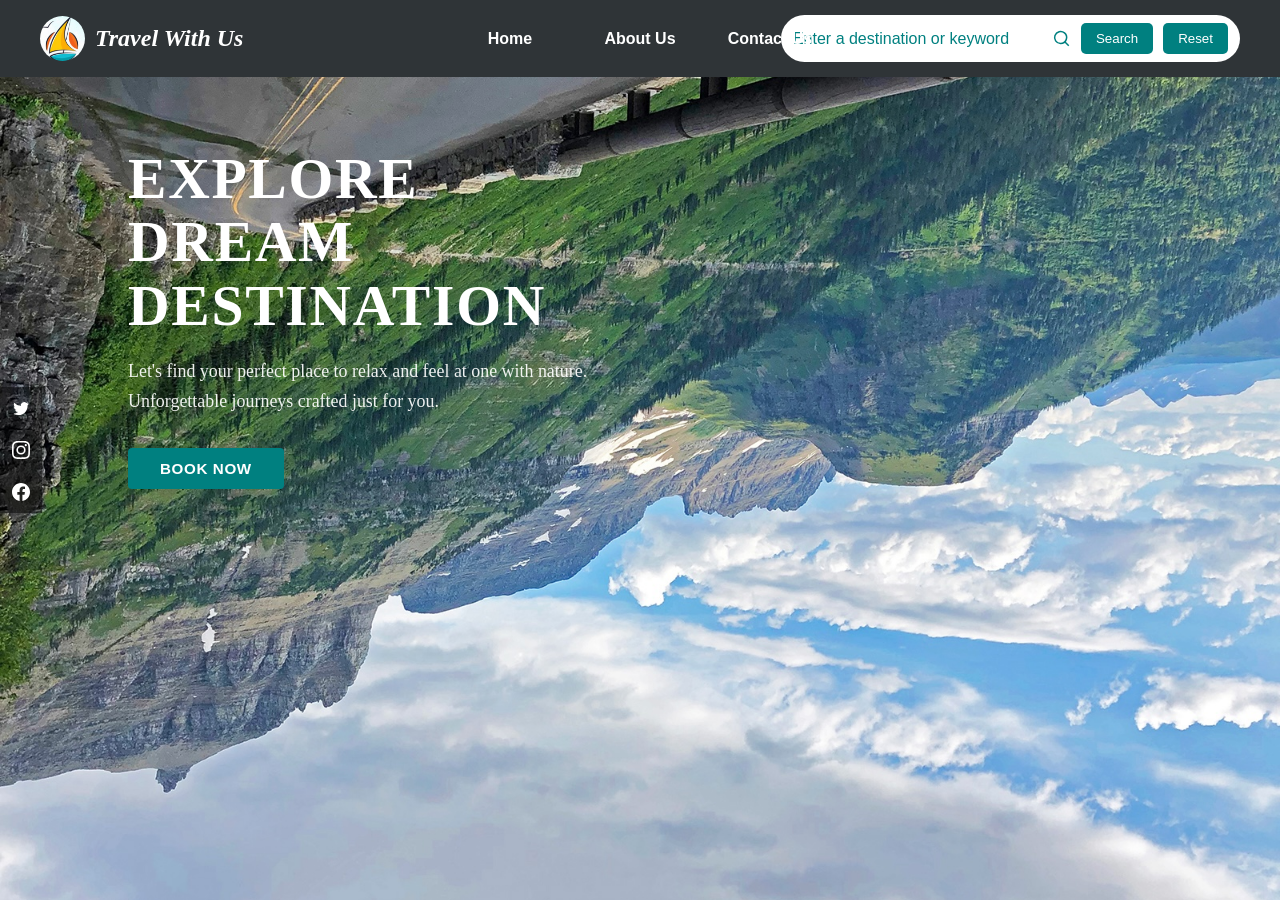
<file: index.html>
<!DOCTYPE html>
<html lang="en">
<head>
  <meta charset="UTF-8">
  <title>Travel with Us</title>
  <link rel="stylesheet" href="./travel_recomendations.css">
  <style>
    html, body {
        height: 100%;
        margin: 0;
    }

    body {
        background-image: url("img/road-trip.jpg");
        background-size: cover;
        background-position: center;
        background-repeat: no-repeat;
        background-attachment: fixed;
    }
    </style>
</head>
<body>
    <!-- Navigation Bar -->
    <nav>
        <div class="logo">
            <img src="img/logo.jpg">
            <h2>Travel With Us</h2>
        </div>
    
        <ul class="nav-links">
            <li><a href="index.html">Home</a></li>
            <li><a href="about.html">About Us</a></li>
            <li><a href="contact.html">Contact Us</a></li>
        </ul>
    
        <div class="search-container">
            <input type="text" id="destinationInput" placeholder="Enter a destination or keyword">
                <svg width="18" height="18" viewBox="0 0 24 24">
                  <path d="M10 18a8 8 0 1 1 5.3-14.1A8 8 0 0 1 10 18zm11 3-6-6"
                        stroke="#008080" fill="none" stroke-width="2"/>
                </svg>
            <button type="button" id="btnSearch">Search</button>
            <button type="button" id="btnReset">Reset</button>
        </div>
    </nav>
    <div class="intro">
        <h1 class="intro-title">Explore Dream<br>Destination</h1>
        <p class="intro-subtitle">
          Let's find your perfect place to relax and feel at one with nature.
          Unforgettable journeys crafted just for you.
        </p>
        <div class="intro-actions">
          <button class="btn-book">Book Now</button>
        </div>
      </div>

      <div class="social-sidebar">
        <a href="#" class="social-link" aria-label="Twitter">
          <svg viewBox="0 0 24 24" fill="currentColor">
            <path d="M22.46 6c-.77.35-1.6.58-2.46.69a4.28 4.28 0 0 0 1.88-2.37 8.6 8.6 0 0 1-2.72 1.04 4.27 4.27 0 0 0-7.28 3.9A12.1 12.1 0 0 1 3.1 4.86a4.27 4.27 0 0 0 1.32 5.7 4.23 4.23 0 0 1-1.93-.53v.05a4.27 4.27 0 0 0 3.42 4.18 4.3 4.3 0 0 1-1.93.07 4.27 4.27 0 0 0 3.99 2.97A8.57 8.57 0 0 1 2 19.54a12.1 12.1 0 0 0 6.56 1.92c7.88 0 12.2-6.53 12.2-12.2l-.01-.56A8.68 8.68 0 0 0 22.46 6z"/>
          </svg>
        </a>
        <a href="#" class="social-link" aria-label="Instagram">
          <svg viewBox="0 0 24 24" fill="currentColor">
            <path d="M12 2.163c3.204 0 3.584.012 4.85.07 1.366.062 2.633.334 3.608 1.308.975.975 1.246 2.242 1.308 3.608.058 1.266.07 1.646.07 4.85s-.012 3.584-.07 4.85c-.062 1.366-.334 2.633-1.308 3.608-.975.975-2.242 1.246-3.608 1.308-1.266.058-1.646.07-4.85.07s-3.584-.012-4.85-.07c-1.366-.062-2.633-.334-3.608-1.308-.975-.975-1.246-2.242-1.308-3.608C2.175 15.584 2.163 15.204 2.163 12s.012-3.584.07-4.85c.062-1.366.334-2.633 1.308-3.608.975-.975 2.242-1.246 3.608-1.308C8.416 2.175 8.796 2.163 12 2.163zm0-2.163C8.741 0 8.332.014 7.052.072 5.197.157 3.355.673 2.014 2.014.673 3.355.157 5.197.072 7.052.014 8.332 0 8.741 0 12c0 3.259.014 3.668.072 4.948.085 1.855.601 3.697 1.942 5.038 1.341 1.341 3.183 1.857 5.038 1.942C8.332 23.986 8.741 24 12 24s3.668-.014 4.948-.072c1.855-.085 3.697-.601 5.038-1.942 1.341-1.341 1.857-3.183 1.942-5.038.058-1.28.072-1.689.072-4.948s-.014-3.668-.072-4.948c-.085-1.855-.601-3.697-1.942-5.038C20.645.673 18.803.157 16.948.072 15.668.014 15.259 0 12 0zm0 5.838a6.162 6.162 0 1 0 0 12.324 6.162 6.162 0 0 0 0-12.324zm0 10.162a4 4 0 1 1 0-8 4 4 0 0 1 0 8zm6.406-11.845a1.44 1.44 0 1 0 0 2.881 1.44 1.44 0 0 0 0-2.881z"/>
          </svg>
        </a>
        <a href="#" class="social-link" aria-label="Facebook">
          <svg viewBox="0 0 24 24" fill="currentColor">
            <path d="M24 12.073C24 5.405 18.627 0 12 0S0 5.405 0 12.073C0 18.1 4.388 23.094 10.125 24v-8.437H7.078v-3.49h3.047V9.413c0-3.007 1.792-4.669 4.533-4.669 1.312 0 2.686.235 2.686.235v2.953H15.83c-1.491 0-1.956.925-1.956 1.874v2.25h3.328l-.532 3.49h-2.796V24C19.612 23.094 24 18.1 24 12.073z"/>
          </svg>
        </a>
    </div>

    <div id="result"></div>

<script src="./travel_recomendation.js"></script>
</body>
</html>
</file>
<file: travel_recomendations.css>
* {
    margin: 0;
    padding: 0;
    box-sizing: border-box;
}

/* Navigation */
nav {
    background-color: #2f3437;
    padding: 15px 40px;
    display: flex;
    justify-content: space-between;
    align-items: center;
    position: relative;
}

/* Logo */
.logo {
    display: flex;
    align-items: center;
    gap: 10px;
}

.logo img {
    width: 45px;
    height: 45px;
    border-radius: 50%;
    object-fit: cover;
}

.logo h2 {
    color: white;
    font-style: italic;
}

/* Navigation Links */
.nav-links {
    position: absolute;
    left: 50%;
    transform: translateX(-50%);

    display: flex;
    gap: 10px;
    list-style: none;
}

.nav-links a {
    text-decoration: none;
    font-family: Georgia, sans-serif;
    font-weight: bold;
    display: flex;
    justify-content: center;
    align-items: center;
    width: 120px;
    color: white;
}

.nav-links a:hover {
    color: #6fd3d9;
}

/* Search Container */
.search-container {
    display: flex;
    align-items: center;
    gap: 10px;
    background: white;
    padding: 8px 12px;
    border-radius: 30px;
}

.search-container input {
    border: none;
    outline: none;
    width: 250px;
    font-size: 16px;
}

.search-container button {
    padding: 8px 15px;
    background: teal;
    color: white;
    border: none;
    border-radius: 5px;
    cursor: pointer;
}

.search-container button:hover {
    background: teal;
}

.search-container input[type="text"]::placeholder {
    color: teal;
}

/* Intro*/
.intro {
    padding: 70px 10% 40px;
    max-width: 60%;
    display: flex;
    flex-direction: column;
    align-items: flex-start;
    color: white;
}

.intro-title {
    font-family: 'Playfair Display', serif;
    font-size: clamp(2rem, 4.5vw, 4rem);
    font-weight: 900;
    line-height: 1.1;
    color: white;
    text-transform: uppercase;
    letter-spacing: 0.03em;
    margin-bottom: 1.25rem;
}

.intro-subtitle {
    font-size: clamp(1rem, 1.4vw, 1.15rem);
    color: rgba(255, 255, 255, 0.92);
    line-height: 1.65;
    max-width: 60ch;
    margin-bottom: 2rem;
}

.btn-book {
    padding: 0.75rem 2rem;
    background: teal;
    color: white;
    font-size: 0.95rem;
    font-weight: 700;
    letter-spacing: 0.04em;
    border: none;
    border-radius: 4px;
    cursor: pointer;
    transition: background 0.2s, transform 0.15s;
    text-transform: uppercase;
}

.btn-book:hover {
    background: #006666;
    transform: translateY(-2px);
}

/* About Us page part*/
.team-content {
    display: grid;
    grid-template-columns: 200px 1fr;
    gap: 60px;
    padding: 40px 10% 100px;
    align-items: start;
}

.team-title {
    display: flex;
    align-items: flex-start;
}

.team-title h1 {
    font-size: 60px;
    font-weight: bold;
    line-height: 1.1;
    color: #fff;
}

.team-members {
    display: grid;
    grid-template-columns: repeat(3, 1fr);
    gap: 30px;
}

/* Card */
.member {
    background: rgba(255, 255, 255, 0.1);
    backdrop-filter: blur(2px);
    padding: 20px;
    border-radius: 10px;
    text-align: center;
    min-height: 300px;
    display: flex;
    flex-direction: column;
    justify-content: space-between;
    align-items: center;
    color: white;
}

.icon {
    width: 80px;
    height: 80px;
    background: white;
    border-radius: 50%;
    margin: 0 auto 15px;
    background-image: url("data:image/svg+xml,%3Csvg xmlns='http://www.w3.org/2000/svg' viewBox='0 0 24 24' fill='%232f3437'%3E%3Cpath d='M12 12c2.7 0 4.9-2.2 4.9-4.9S14.7 2.2 12 2.2 7.1 4.4 7.1 7.1 9.3 12 12 12zm0 2.5c-3.3 0-9.8 1.6-9.8 4.9v2.4h19.6v-2.4c0-3.3-6.5-4.9-9.8-4.9z'/%3E%3C/svg%3E");
    background-repeat: no-repeat;
    background-position: center;
    background-size: 42px 42px;
    flex-shrink: 0;
}

.member h3 {
    margin: 10px 0;
}

.member p {
    font-size: 14px;
    opacity: 0.9;
    flex-grow: 1;
}

.member span {
    display: inline-block;
    margin-top: 15px;
    padding: 6px 12px;
    background: #2f6fa3;
    border-radius: 20px;
    font-size: 12px;
}

/* Social media */
.social-sidebar {
    position: fixed;
    left: 0;
    top: 50%;
    transform: translateY(-50%);
    z-index: 99;

    display: flex;
    flex-direction: column;
    gap: 0;
}

.social-link {
    display: flex;
    align-items: center;
    justify-content: center;
    width: 42px;
    height: 42px;
    background: rgba(0, 0, 0, 0.45);
    color: #fff;
    text-decoration: none;
    transition: background 0.2s, color 0.2s, transform 0.2s;
}

.social-link svg {
    width: 18px;
    height: 18px;
}

.social-link:hover {
    background: #4caf85;
    transform: translateX(4px);
}

/* part for the narrow screen*/
@media (max-width: 900px) {
    .team-content {
        grid-template-columns: 1fr;
    }
    .team-members {
        grid-template-columns: 1fr;
    }
    .intro {
        max-width: 85%;
    }
}

/* Contact page part */
.contact-content {
    display: flex;
    justify-content: space-between;
    align-items: center;
    flex-wrap: wrap;
    gap: 40px;
    padding: 60px 10%;
    min-height: calc(100vh - 78px);
}

.contact-intro {
    flex: 1 1 320px;
    color: white;
}

.contact-intro h1 {
    font-family: 'Playfair Display', serif;
    font-size: clamp(2.2rem, 5vw, 4rem);
    font-weight: 900;
    line-height: 1.1;
    text-transform: uppercase;
    letter-spacing: 0.03em;
    margin-bottom: 1rem;
}

.contact-intro p {
    font-size: clamp(1rem, 1.4vw, 1.15rem);
    color: rgba(255, 255, 255, 0.9);
}

.contact-form-card {
    flex: 0 1 420px;
    width: 100%;
    max-width: 420px;
    background: rgba(255, 255, 255, 0.12);
    backdrop-filter: blur(6px);
    border-radius: 10px;
    padding: 30px;
    color: white;
}

.form-group {
    margin-bottom: 20px;
}

.form-group label {
    display: block;
    margin-bottom: 8px;
    font-weight: bold;
}

.form-group input,
.form-group textarea {
    width: 100%;
    padding: 12px 15px;
    border: none;
    border-radius: 6px;
    background: rgba(255, 255, 255, 0.18);
    color: white;
    font-size: 14px;
    font-family: inherit;
    outline: none;
}

.form-group input::placeholder,
.form-group textarea::placeholder {
    color: rgba(255, 255, 255, 0.75);
}

.form-group textarea {
    resize: vertical;
    min-height: 100px;
}

.btn-submit {
    width: 100%;
    padding: 14px;
    background: teal;
    color: white;
    border: none;
    border-radius: 6px;
    font-weight: bold;
    font-size: 16px;
    cursor: pointer;
    transition: background 0.2s, transform 0.15s;
}

.btn-submit:hover {
    background: #006666;
}

@media (max-width: 700px) {
    .contact-content {
        flex-direction: column;
        align-items: flex-start;
        padding: 40px 8% 60px;
    }
    .contact-form-card {
        max-width: 100%;
    }
}

#result {
    display: flex;
    flex-wrap: wrap;
    gap: 20px;
    padding: 20px;
    justify-content: center;
}

.result-card {
    background-color: rgba(0, 0, 0, 0.55);
    border-radius: 10px;
    padding: 15px;
    width: 280px;
    box-shadow: 0 4px 10px rgba(0, 0, 0, 0.3);
    text-align: center;
    justify-content: center;
}

.result-card img {
    width: 100%;
    height: 180px;
    object-fit: cover;
    border-radius: 8px;
    display: block;
    margin-bottom: 10px;
}

.result-card h2 {
    margin: 10px 0 5px;
    font-size: 1.2rem;
    color: white;
}

.result-card p {
    font-size: 0.9rem;
    line-height: 1.4;
    color: white;
}
</file>
